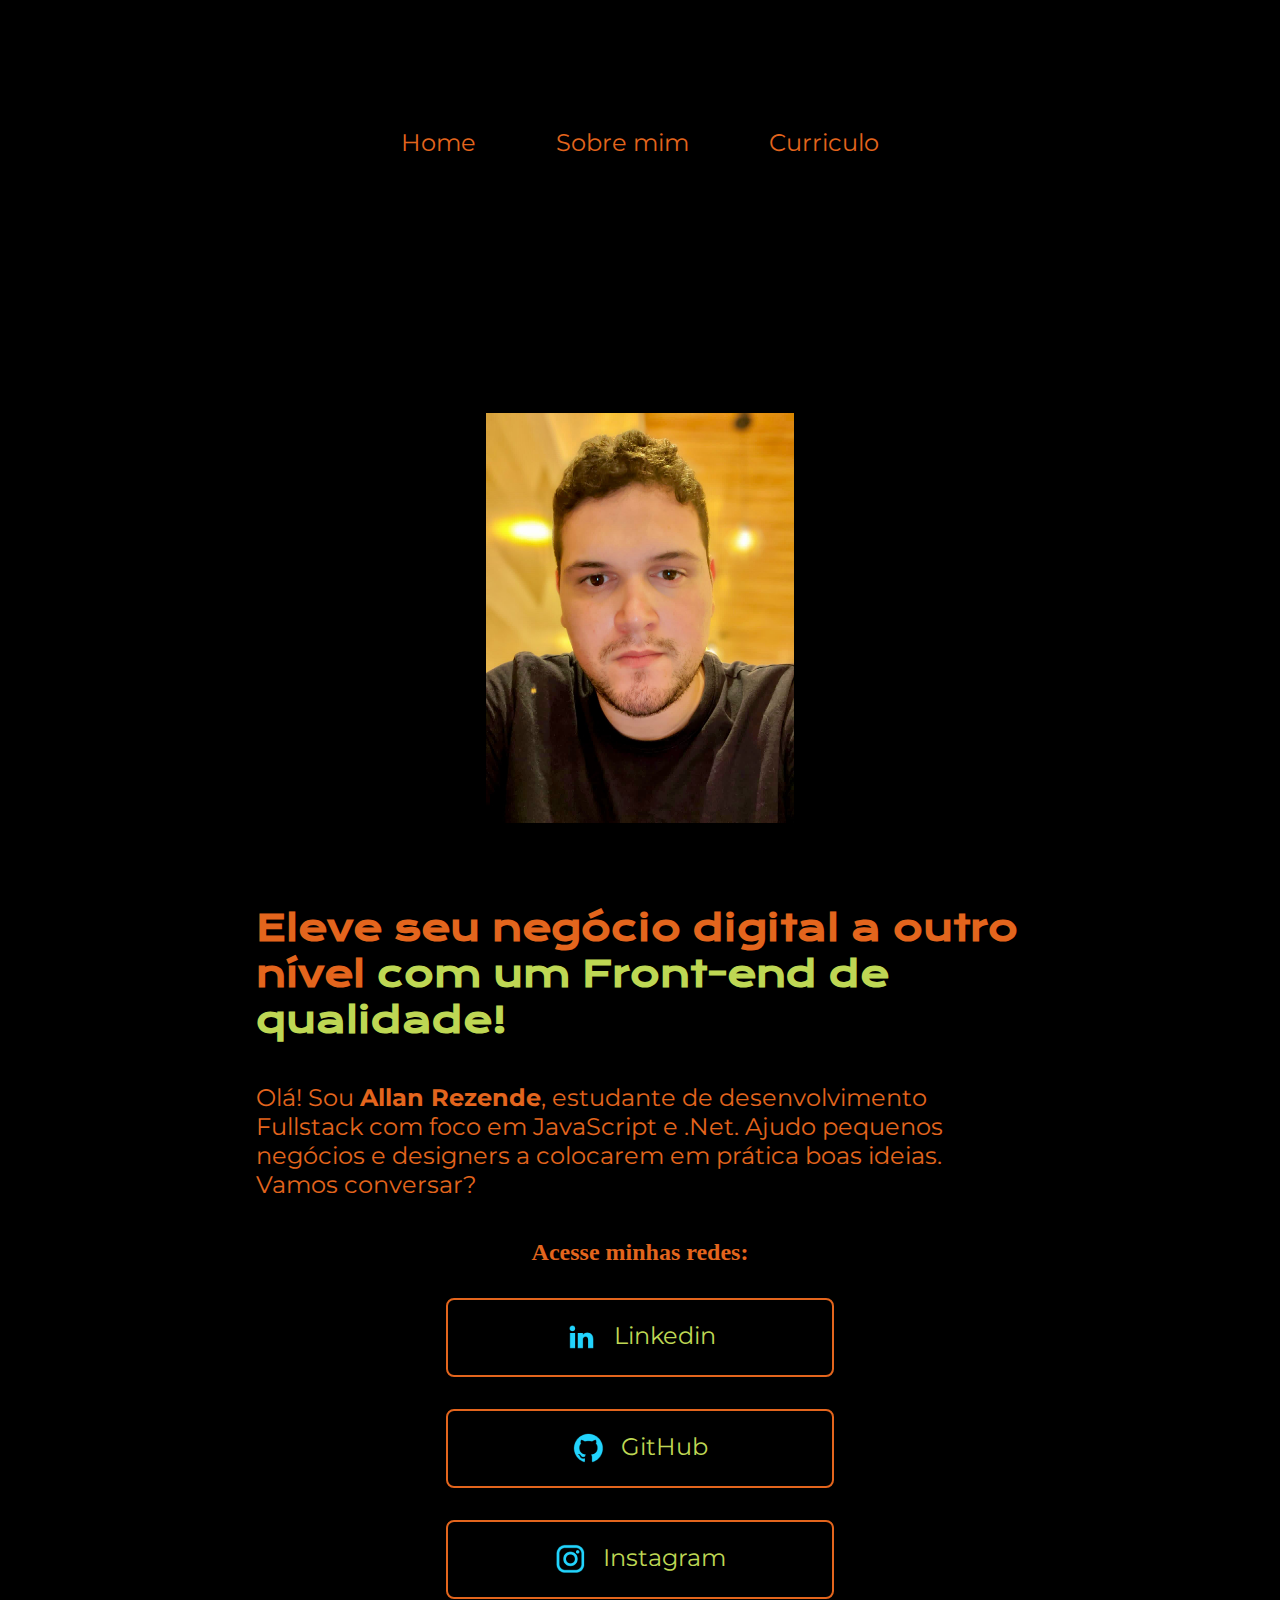
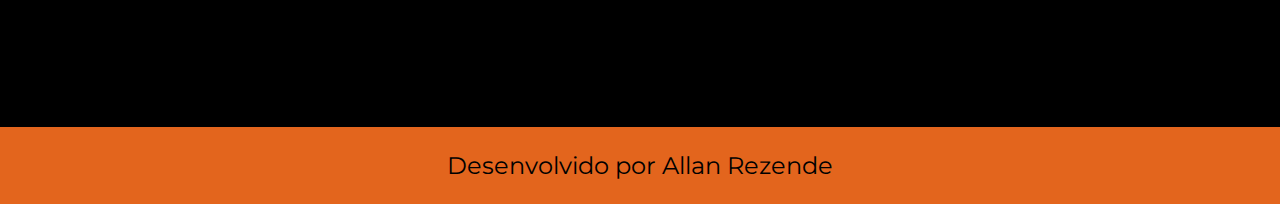
<file: index.html>
<!DOCTYPE html>
<html lang="pt-br">

<head>
    <meta charset="UTF-8">
    <meta name="viewport" content="width=dev ice-width, initial-scale=1.0">
    <title>Portifólio</title>
    <link rel="stylesheet" href="/styles/style.css">
</head>

<body class="corpo">
    <header class="cabecalho">
        <nav class="cabecalho__menu">
            <a class="cabecalho__menu__link" href="/index.html">Home</a>
            <a class="cabecalho__menu__link" href="/about.html">Sobre mim</a>
            <a class="cabecalho__menu__link" href="/curriculo.html">Curriculo</a>
        </nav>
    </header>
    <main class="apresentacao">
        <section class="apresentacao__conteudo">
            <h1 class="apresentacao__conteudo__titulo">Eleve seu negócio digital a outro nível <strong
                    class="titulo-destaque">com
                    um
                    Front-end de
                    qualidade!</strong></h1>
            <p class="apresentacao__conteudo__texto">Olá! Sou <strong class=" apresentacao__conteudo__nome">Allan
                    Rezende</strong>, estudante de desenvolvimento Fullstack com foco
                em JavaScript e .Net. Ajudo pequenos
                negócios e designers a colocarem em prática boas ideias. Vamos conversar?</p>
            <div class="apresentacao__conteudo__links">
                <h2 class="apresentao__conteudo__links__subtitulo">Acesse minhas redes:</h2>
                <a class="apresentacao__conteudo__links__botao" href="https://www.linkedin.com/in/allanrezendemoreira/">
                    <img src="assets/linkedin.png">Linkedin</a>
                <a class="apresentacao__conteudo__links__botao" href="https://github.com/allanrrm">
                    <img src="assets/github.png">GitHub</a>
                <a class="apresentacao__conteudo__links__botao" href="https://www.instagram.com/allanrezen/">
                    <img src="assets/instagram.png">Instagram</a>
            </div>
        </section>
        <img class="apresentacao__imagem" src="assets/fotoPerfil.jpg" alt="codigo de programação">
    </main>
    <footer>
        <p class="rodape">Desenvolvido por Allan Rezende</p>
    </footer>
</body>

</html>
</file>
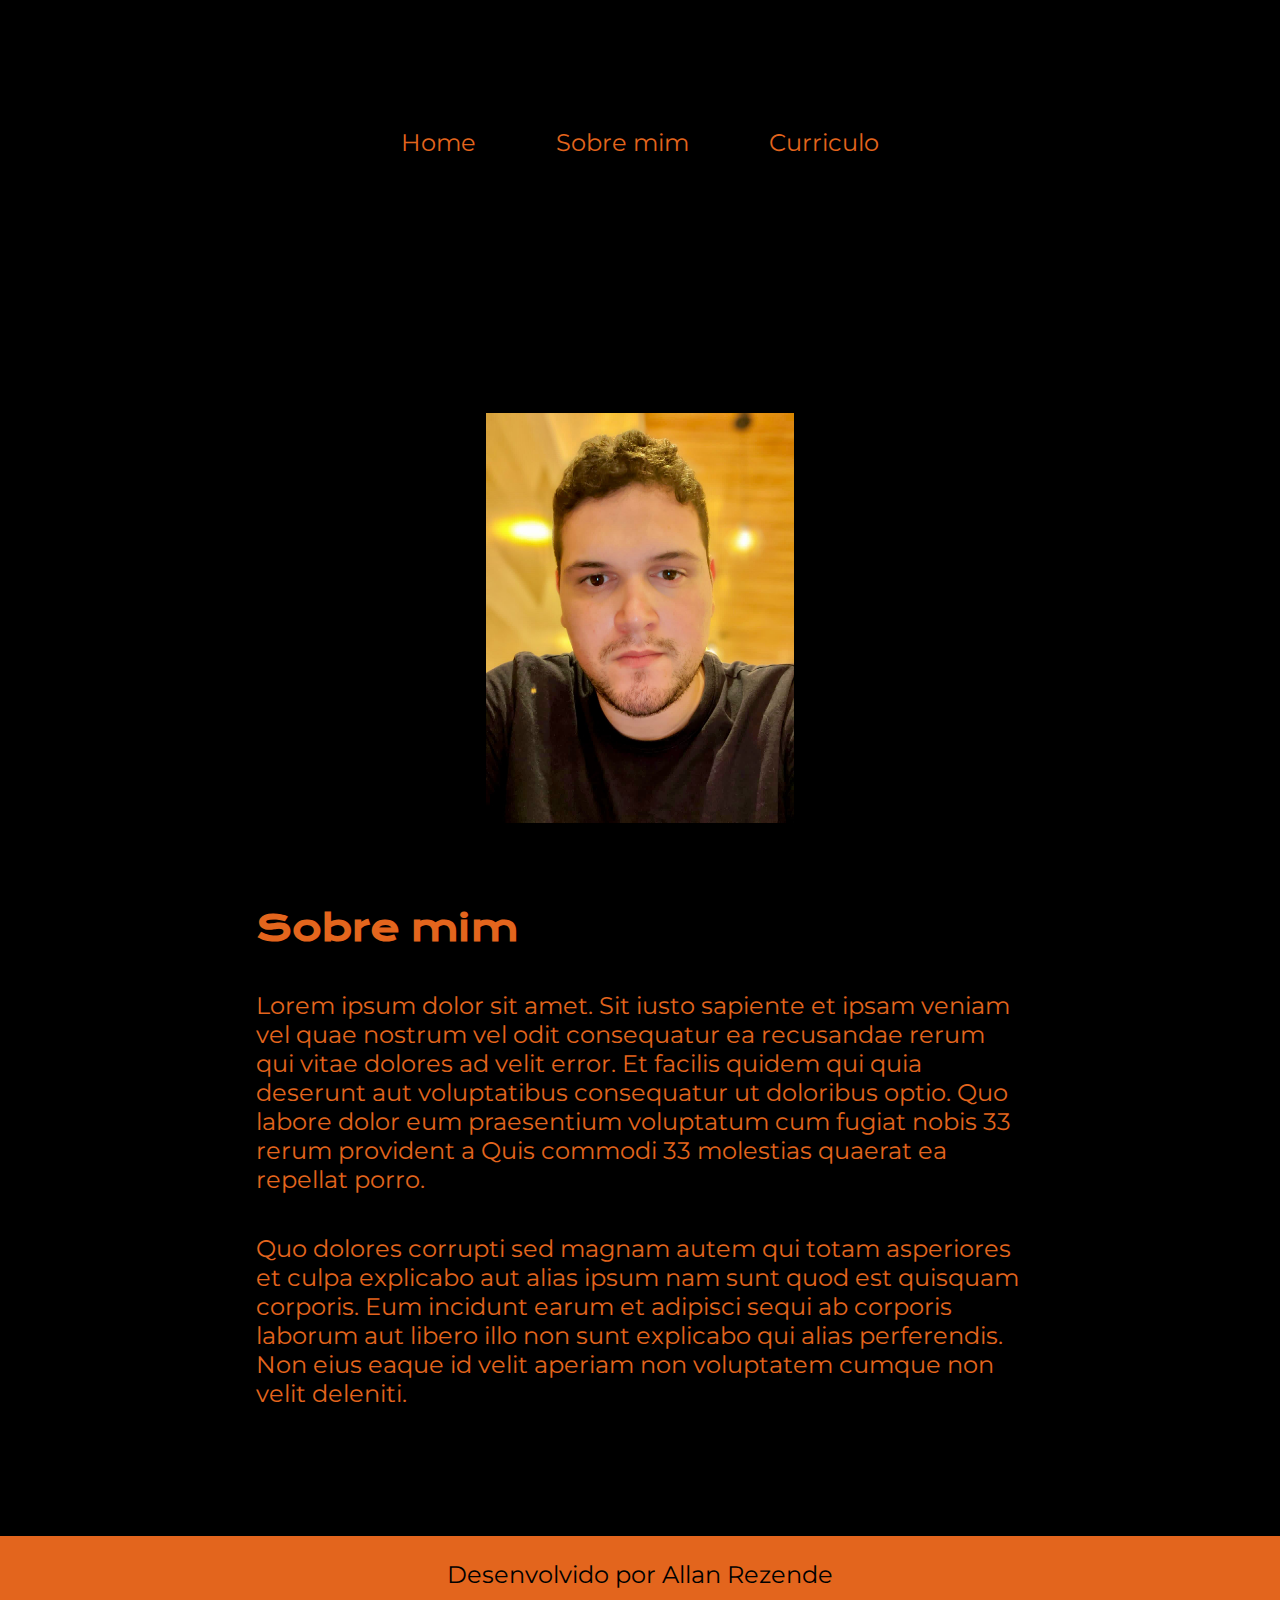
<file: about.html>
<!DOCTYPE html>
<html lang="pt-br">

<head>
    <meta charset="UTF-8">
    <meta name="viewport" content="width=device-width, initial-scale=1.0">
    <title>Sobre mim</title>
    <link rel="stylesheet" href="/styles/style.css">
</head>

<body class="corpo">
    <header class="cabecalho">
        <nav class="cabecalho__menu">
            <a class="cabecalho__menu__link" href="/index.html">Home</a>
            <a class="cabecalho__menu__link" href="/about.html">Sobre mim</a>
            <a class="cabecalho__menu__link" href="/curriculo.html">Curriculo</a>
        </nav>
    </header>
    <main class="apresentacao">
        <section class="apresentacao__conteudo">
            <h1 class="apresentacao__conteudo__titulo">Sobre mim</h1>
            <p class="apresentacao__conteudo__texto">Lorem ipsum dolor sit amet. Sit iusto sapiente et ipsam veniam vel
                quae nostrum vel odit consequatur ea
                recusandae rerum qui vitae dolores ad velit error. Et facilis quidem qui quia deserunt aut voluptatibus
                consequatur ut doloribus optio. Quo labore dolor eum praesentium voluptatum cum fugiat nobis 33 rerum
                provident a Quis commodi 33 molestias quaerat ea repellat porro.</p>
            <p class="apresentacao__conteudo__texto">Quo dolores corrupti sed magnam autem qui totam asperiores et culpa
                explicabo aut alias ipsum nam sunt
                quod est quisquam corporis. Eum incidunt earum et adipisci sequi ab corporis laborum aut libero illo non
                sunt explicabo qui alias perferendis. Non eius eaque id velit aperiam non voluptatem cumque non velit
                deleniti.</p>
        </section>
        <img class="apresentacao__imagem" src="/assets/fotoPerfil.jpg">
    </main>
    <footer>
        <p class="rodape">Desenvolvido por Allan Rezende</p>
    </footer>
</body>

</html>
</file>
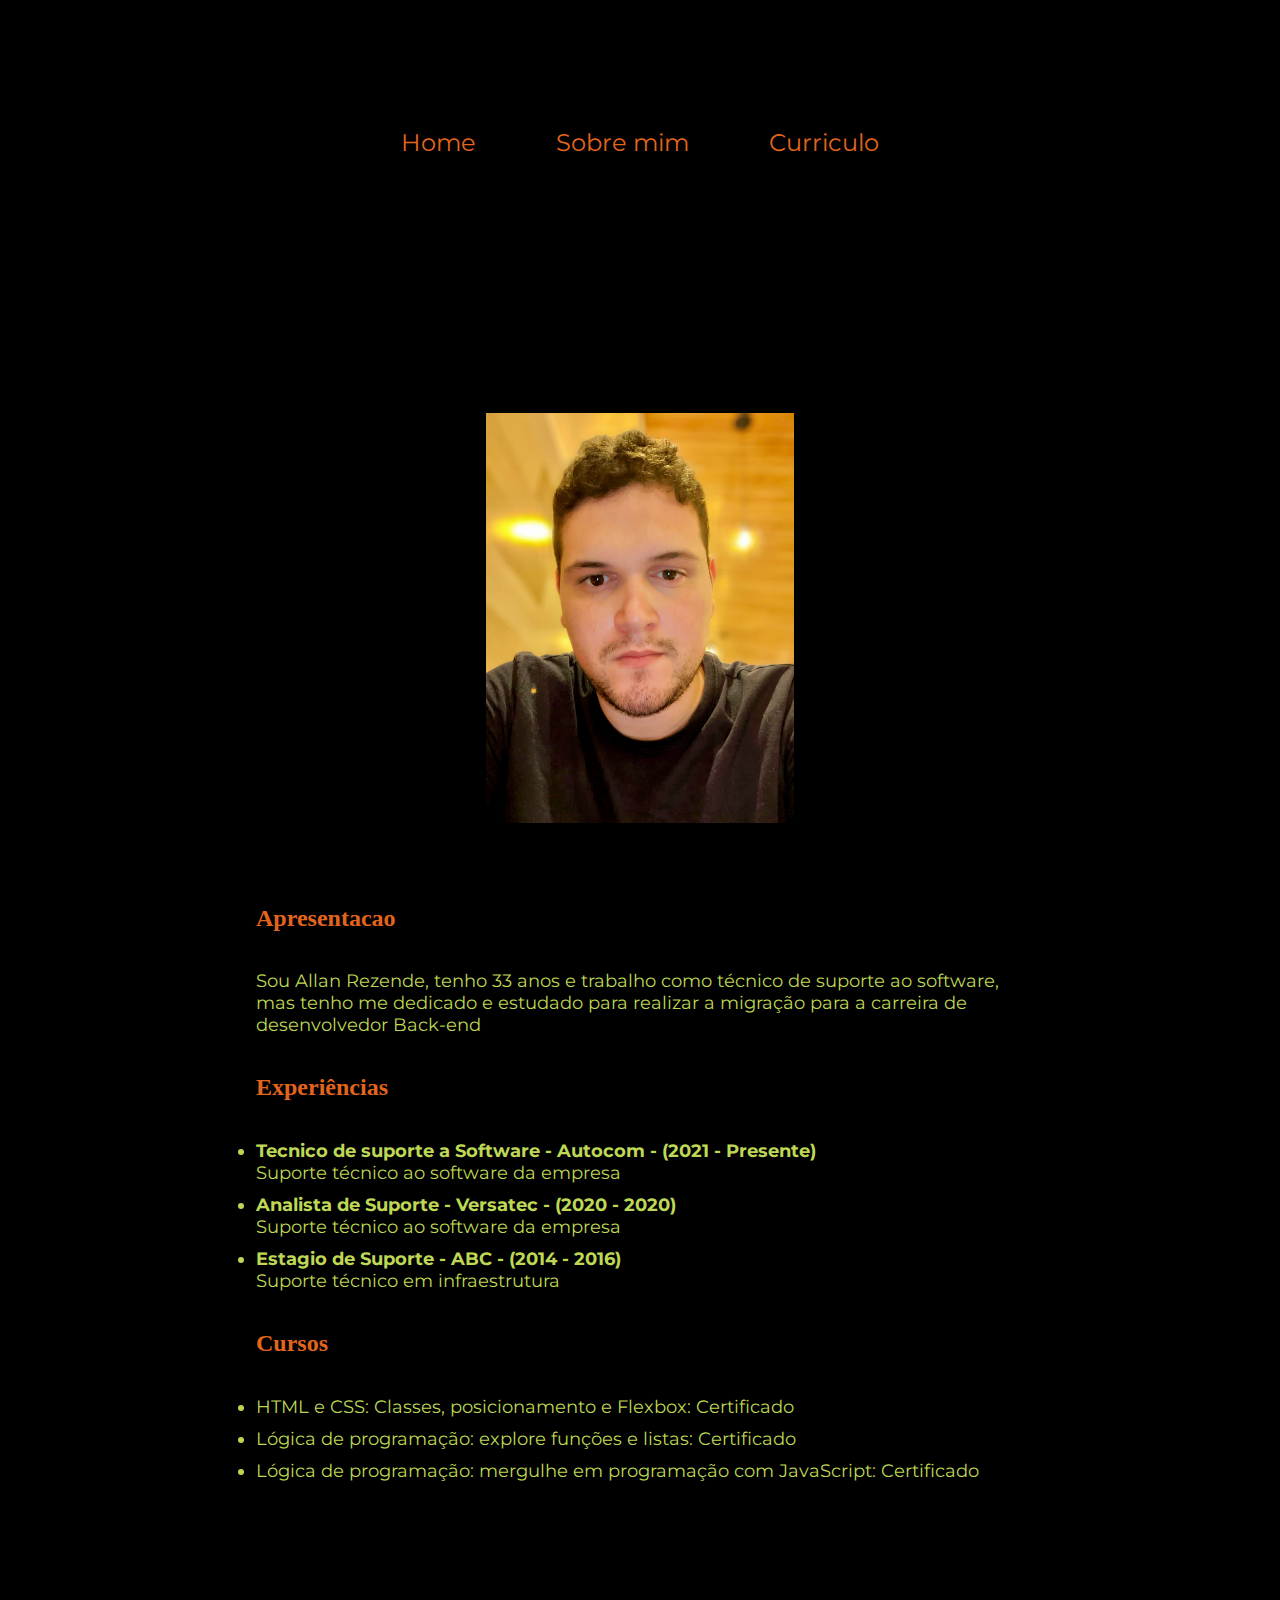
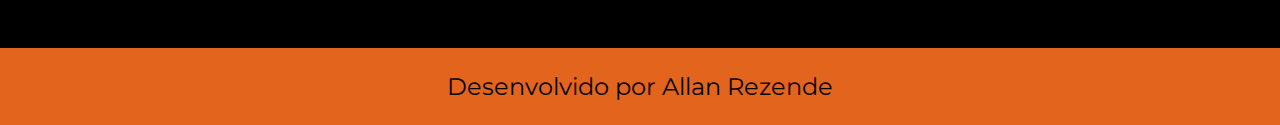
<file: curriculo.html>
<!DOCTYPE html>
<html lang="pt-br">

<head>
    <meta charset="UTF-8">
    <meta name="viewport" content="width=device-width, initial-scale=1.0">
    <title>Curriculo</title>
    <link rel="stylesheet" href="/styles/style.css">
</head>

<body class="corpo">
    <header class="cabecalho">
        <nav class="cabecalho__menu">
            <a class="cabecalho__menu__link" href="/index.html">Home</a>
            <a class="cabecalho__menu__link" href="/about.html">Sobre mim</a>
            <a class="cabecalho__menu__link" href="/curriculo.html">Curriculo</a>
        </nav>
    </header>
    <main class="apresentacao">
        <section class="apresentacao__conteudo">
            <div>
                <h2>Apresentacao</h2>
                <p class="apresentacao__conteudo__apresentacao">
                    Sou Allan Rezende, tenho 33 anos e trabalho como técnico de suporte ao software, mas tenho me
                    dedicado
                    e estudado para realizar a migração para a carreira de desenvolvedor Back-end
                </p>
                <h2>Experiências</h2>
                <ul class="apresentacao__conteudo__lista">
                    <li>
                        <strong class="ap">Tecnico de suporte a Software -
                            Autocom - (2021 - Presente)</strong>
                        <p>Suporte técnico ao software da empresa</p>
                    </li>
                    <li>
                        <strong>Analista de Suporte - Versatec -
                            (2020 - 2020)</strong>
                        <p>Suporte técnico ao software da empresa</p>
                    </li>
                    <li>
                        <strong>Estagio de Suporte - ABC - (2014 - 2016)</strong>
                        <p>Suporte técnico em infraestrutura</p>
                    </li>
                </ul>
                <h2>Cursos</h2>
                <p>
                <ul class="apresentacao__conteudo__lista">
                    <li>HTML e CSS: Classes, posicionamento e Flexbox: <a
                            class="apresentacao__conteudo__lista__certificado"
                            href="https://cursos.alura.com.br/certificate/8654ccc1-b664-4491-bb8e-db5df05a6e2d">Certificado
                        </a>
                    </li>
                    <li>Lógica de programação: explore funções e listas: <a
                            class="apresentacao__conteudo__lista__certificado"
                            href="https://cursos.alura.com.br/certificate/10fe9a84-ee5a-4364-af01-c6e917f2db7f">Certificado
                        </a>
                    </li>
                    <li>Lógica de programação: mergulhe em programação com JavaScript: <a
                            class="apresentacao__conteudo__lista__certificado"
                            href="https://cursos.alura.com.br/certificate/989a2b3a-1c9f-466e-9160-9910af9e02e3">Certificado
                        </a>
                    </li>
                </ul>
                </p>
            </div>
        </section>
        <img class="apresentacao__imagem" src="/assets/fotoPerfil.jpg">
    </main>
    <footer>
        <p class="rodape">Desenvolvido por Allan Rezende</p>
    </footer>
</body>

</html>
</file>
<file: styles/style.css>
@import url('https://fonts.googleapis.com/css2?family=Krona+One&family=Montserrat:wght@400;600&display=swap');

:root {
    --cor-primaria: #000000;
    --cor-secundaria: #E3651D;
    --cor-terciaria: #BED754;

    --fonte-principal: 'Krona One', sans-serif;
    --fonte-secundaria: 'Montserrat', sans-serif;
}

* {
    margin: 0;
    padding: 0;
}

.corpo {
    box-sizing: border-box;
    background-color: var(--cor-primaria);
    color: var(--cor-secundaria);
}

.cabecalho {
    padding: 2% 0% 0% 15%;
}

.cabecalho__menu {
    display: flex;
    gap: 80px;
}

.cabecalho__menu__link {
    font-family: var(--fonte-secundaria);
    font-size: 24px;
    font-weight: 600px;
    color: var(--cor-secundaria);
    text-decoration: none;
}


.titulo-destaque {
    color: var(--cor-terciaria);
}

.apresentacao {
    margin: 5% 15%;
    display: flex;
    align-items: center;
    justify-content: space-between;
    gap: 82px
}

.apresentacao__conteudo {
    width: 50%;
    display: flex;
    flex-direction: column;
    gap: 40px;
}

.apresentacao__conteudo__titulo {
    font-size: 2.25rem;
    font-family: var(--fonte-principal);

}

.apresentacao__conteudo__texto {
    font-size: 1.5rem;
    font-family: var(--fonte-secundaria);
}


.apresentacao__conteudo__nome:hover {
    color: var(--cor-terciaria);
}

.apresentacao__conteudo__links {
    display: flex;
    flex-direction: column;
    align-items: center;
    justify-content: space-between;
    gap: 32px;
}

.apresentacao__conteudo__links__subtitulo {
    font-family: var(--fonte-principal);
    font-weight: 400;
    font-size: 1.5rem;
}

.apresentacao__conteudo__links__botao {
    /* background-color: #009ddc; */
    display: flex;
    gap: 16px;
    justify-content: center;
    border: 2px solid var(--cor-secundaria);
    width: 50%;
    text-align: center;
    border-radius: 8px;
    font-size: 1.5rem;
    font-weight: 600px;
    padding: 21.5px 0;
    text-decoration: none;
    color: var(--cor-terciaria);
    font-family: var(--fonte-secundaria);
}

.apresentacao__conteudo__links__botao:hover {
    background-color: #272727;
}

.apresentacao__imagem {
    width: 40%
}

.rodape {
    padding: 24px;
    color: var(--cor-primaria);
    background-color: var(--cor-secundaria);
    text-align: center;
    font-family: "Montserrat", sans-serif;
    font-size: 1.5rem;
    font-weight: 400;
}

/* Css da aba de curriculo */
.apresentacao__conteudo__apresentacao {
    padding: 5% 0% 5% 0%;
    display: flex;
    flex-direction: column;
    font-size: 1.125rem;
    font-family: var(--fonte-secundaria);
    color: var(--cor-terciaria);
    font-family: var(--fonte-secundaria);
}

.apresentacao__conteudo__lista {
    padding: 5% 0% 5% 0%;
    display: flex;
    flex-direction: column;
    gap: 10px;
    font-size: 1.125rem;
    color: var(--cor-terciaria);
    font-family: var(--fonte-secundaria);
}

.apresentacao__conteudo__lista__certificado {
    text-decoration: none;
    color: var(--cor-terciaria);
    font-family: var(--fonte-secundaria);
}

.apresentacao__conteudo__lista__certificado:hover {
    color: var(--cor-secundaria);
}

@media(max-width: 1288px) {
    .cabecalho {
        padding: 10%;
    }

    .cabecalho__menu {
        justify-content: center;
    }

    .apresentacao {
        flex-direction: column-reverse;
        padding: 5%
    }

    .apresentacao__conteudo {
        width: auto;
    }
}
</file>
